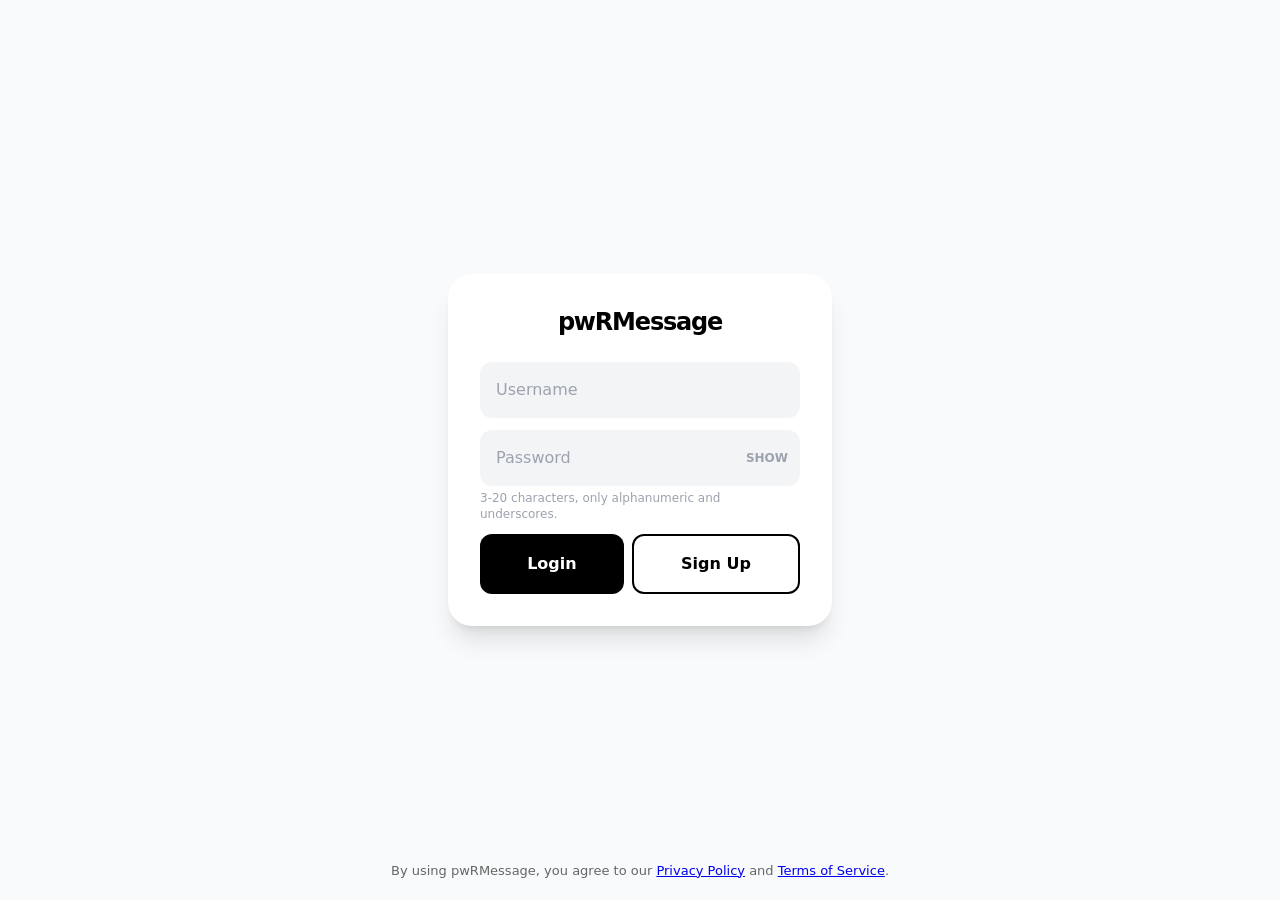
<file: pwrmessage/index.html>
<!DOCTYPE html>
<html lang="en">

<head>
    <meta charset="UTF-8">
    <meta name="viewport" content="width=device-width, initial-scale=1.0">
    <title>pwRMessage</title>
    <script src="https://cdn.socket.io/4.7.5/socket.io.min.js"></script>
    <link rel="stylesheet" href="./style.css">
    <link rel="stylesheet" href="./tailwind.css">
    <link rel="icon" href="./favicon.ico">
</head>

<body>
    <div id="toast-container"></div>

    <div id="auth-view" class="flex items-center justify-center h-screen bg-gray-50">
        <div class="bg-white p-8 rounded-3xl shadow-xl w-full max-w-sm">
            <h1 class="text-2xl font-bold mb-6 tracking-tighter text-center">pwRMessage</h1>
            <input id="auth-user" type="text" placeholder="Username" autocomplete="username"
                class="w-full bg-gray-100 p-4 rounded-xl mb-3 outline-none focus:ring-2 focus:ring-black">
            <div class="relative mb-3">
                <input id="auth-pass" type="password" placeholder="Password" autocomplete="current-password"
                    class="w-full bg-gray-100 p-4 rounded-xl outline-none focus:ring-2 focus:ring-black pr-14">
                <button type="button" onclick="togglePasswordVisibility('auth-pass', this)"
                    class="absolute right-3 top-1/2 -translate-y-1/2 text-xs font-bold text-gray-400 hover:text-black">SHOW</button>
            </div>
            <div id="auth-confirm-wrap" class="hidden relative mb-6">
                <input id="auth-confirm" type="password" placeholder="Confirm password" autocomplete="new-password"
                    class="w-full bg-gray-100 p-4 rounded-xl outline-none focus:ring-2 focus:ring-black pr-14">
                <button type="button" onclick="togglePasswordVisibility('auth-confirm', this)"
                    class="absolute right-3 top-1/2 -translate-y-1/2 text-xs font-bold text-gray-400 hover:text-black">SHOW</button>
            </div>
            <p id="auth-hint" class="text-xs text-gray-400 mb-3 -mt-2">3-20 characters, only alphanumeric and underscores.</p>
            <div class="flex gap-2">
                <button id="auth-submit-login" onclick="handleAuth('login')"
                    class="flex-grow bg-black text-white p-4 rounded-xl font-bold hover:opacity-90">Login</button>
                <button id="auth-submit-register" onclick="toggleRegisterMode()"
                    class="flex-grow border-2 border-black p-4 rounded-xl font-bold hover:bg-gray-50">Sign Up</button>
            </div>
        </div>
        <p class="privacy-policy">By using pwRMessage, you agree to our <a href="https://teampwr.dev/pwrmessage/privacy" target="_blank" rel="noopener">Privacy Policy</a> and <a href="https://teampwr.dev/pwrmessage/terms" target="_blank" rel="noopener">Terms of Service</a>.</p>
    </div>

    <div id="app-view" class="hidden h-screen flex">

        <div id="customModal" class="modal-overlay">
            <div class="modal-card">
                <h2 id="modalTitle" class="text-xl font-bold mb-2"></h2>
                <p id="modalDesc" class="text-gray-500 mb-6 text-sm"></p>
                <input id="modalInput" type="text"
                    class="w-full bg-gray-100 p-4 rounded-xl outline-none focus:ring-2 focus:ring-black mb-6">
                <div class="flex gap-3">
                    <button onclick="closeModal()"
                        class="flex-grow p-3 rounded-xl font-bold text-gray-400 hover:bg-gray-50 transition">Cancel</button>
                    <button id="modalConfirm"
                        class="flex-grow p-3 rounded-xl font-bold bg-black text-white hover:opacity-90 transition">Confirm</button>
                </div>
            </div>
        </div>

        <div id="newChatModal" class="modal-overlay">
            <div class="modal-card" style="max-width:440px;">
                <h2 class="text-xl font-bold mb-4">New Chat</h2>
                <div class="flex gap-2 mb-5">
                    <button id="tabBtnDM" class="tab-btn active" onclick="switchNewChatTab('dm')">Direct Message</button>
                    <button id="tabBtnGroup" class="tab-btn" onclick="switchNewChatTab('group')">Group Chat</button>
                </div>

                <div id="newChatPanelDM">
                    <input id="dmUserInput" type="text" placeholder="Username"
                        class="w-full bg-gray-100 p-4 rounded-xl outline-none focus:ring-2 focus:ring-black mb-6">
                    <div class="flex gap-3">
                        <button onclick="closeNewChatModal()"
                            class="flex-grow p-3 rounded-xl font-bold text-gray-400 hover:bg-gray-50 transition">Cancel</button>
                        <button onclick="submitStartChat()"
                            class="flex-grow p-3 rounded-xl font-bold bg-black text-white hover:opacity-90 transition">Start Chat</button>
                    </div>
                </div>

                <div id="newChatPanelGroup" class="hidden">
                    <input id="groupNameInput" type="text" maxlength="50" placeholder="Group name"
                        class="w-full bg-gray-100 p-4 rounded-xl outline-none focus:ring-2 focus:ring-black mb-4">
                    <div id="groupMemberList" class="mb-4" style="max-height:200px; overflow-y:auto;"></div>
                    <p class="text-xs text-gray-400 mb-4">Missing someone? Start a DM first.</p>
                    <div class="flex gap-3">
                        <button onclick="closeNewChatModal()"
                            class="flex-grow p-3 rounded-xl font-bold text-gray-400 hover:bg-gray-50 transition">Cancel</button>
                        <button onclick="submitCreateGroup()"
                            class="flex-grow p-3 rounded-xl font-bold bg-black text-white hover:opacity-90 transition">Create</button>
                    </div>
                </div>
            </div>
        </div>

        <div id="groupInfoModal" class="modal-overlay">
            <div class="modal-card" style="max-width:440px;">
                <h2 id="groupInfoTitle" class="text-xl font-bold mb-4"></h2>
                <div id="groupInfoMembers" class="mb-4" style="max-height:220px; overflow-y:auto;"></div>
                <div id="groupInfoOwnerControls" class="mb-4"></div>
                <div class="flex gap-3">
                    <button onclick="closeGroupInfoModal()"
                        class="flex-grow p-3 rounded-xl font-bold text-gray-400 hover:bg-gray-50 transition">Close</button>
                    <button id="groupInfoDangerBtn"
                        class="flex-grow p-3 rounded-xl font-bold bg-red-50 text-red-600 hover:bg-red-100 transition"></button>
                </div>
            </div>
        </div>

        <div id="pwModal" class="modal-overlay">
            <div class="modal-card" style="max-width:380px;">
                <h2 class="text-xl font-bold mb-4">Change Password</h2>
                <input id="pwCurrent" type="password" placeholder="Current password" autocomplete="current-password"
                    class="w-full bg-gray-100 p-3 rounded-xl mb-3 outline-none focus:ring-2 focus:ring-black">
                <input id="pwNew" type="password" placeholder="New password (8+ characters)" autocomplete="new-password"
                    class="w-full bg-gray-100 p-3 rounded-xl mb-3 outline-none focus:ring-2 focus:ring-black">
                <input id="pwConfirm" type="password" placeholder="Confirm new password" autocomplete="new-password"
                    class="w-full bg-gray-100 p-3 rounded-xl mb-4 outline-none focus:ring-2 focus:ring-black">
                <div class="flex gap-3">
                    <button onclick="closePasswordModal()"
                        class="flex-grow p-3 rounded-xl font-bold text-gray-400 hover:bg-gray-50 transition">Cancel</button>
                    <button onclick="submitPasswordChange()"
                        class="flex-grow p-3 rounded-xl font-bold bg-black text-white hover:opacity-90 transition">Save</button>
                </div>
            </div>
        </div>

        <div id="settingsModal" class="modal-overlay">
            <div class="modal-card" style="max-width:400px;">
                <h2 class="text-xl font-bold mb-4">Settings</h2>

                <div class="settings-row">
                    <div>
                        <div class="font-semibold text-sm">Notifications</div>
                        <div id="notifStatusText" class="text-xs text-gray-400"></div>
                    </div>
                    <button id="notifActionBtn" onclick="requestNotifs()"
                        class="text-xs font-bold bg-gray-100 hover:bg-gray-200 px-4 py-2 rounded-xl transition">Enable</button>
                </div>

                <div class="settings-row">
                    <div class="font-semibold text-sm">Password</div>
                    <button onclick="openPasswordModal()"
                        class="text-xs font-bold bg-gray-100 hover:bg-gray-200 px-4 py-2 rounded-xl transition">Change</button>
                </div>

                <div id="settingsAdminRow" class="settings-row hidden">
                    <div class="font-semibold text-sm">Admin Tools</div>
                    <button onclick="openAdminModal()"
                        class="text-xs font-bold bg-gray-100 hover:bg-gray-200 px-4 py-2 rounded-xl transition">Open</button>
                </div>

                <button onclick="closeSettingsModal()"
                    class="w-full p-3 rounded-xl font-bold text-gray-400 hover:bg-gray-50 transition mt-4">Close</button>
            </div>
        </div>

        <div id="adminModal" class="modal-overlay">
            <div class="modal-card" style="max-width:420px;">
                <h2 class="text-xl font-bold mb-2">Admin Tools</h2>
                <p class="text-gray-500 mb-4 text-sm">Actions apply immediately.</p>
                <select id="adminCmd" class="w-full bg-gray-100 p-3 rounded-xl mb-3 outline-none">
                    <option value="banUser">Ban user</option>
                    <option value="unbanUser">Unban user</option>
                    <option value="deleteUser">Delete user</option>
                    <option value="resetPassword">Reset password</option>
                    <option value="setAdmin">Grant admin</option>
                    <option value="revokeAdmin">Revoke admin</option>
                    <option value="logoutAll">Log out everyone</option>
                </select>
                <input id="adminTarget" type="text" placeholder="Target username"
                    class="w-full bg-gray-100 p-3 rounded-xl mb-3 outline-none focus:ring-2 focus:ring-black">
                <input id="adminValue" type="text" placeholder="New password (reset only)"
                    class="w-full bg-gray-100 p-3 rounded-xl mb-4 outline-none focus:ring-2 focus:ring-black hidden">
                <div class="flex gap-3">
                    <button onclick="closeAdminModal()"
                        class="flex-grow p-3 rounded-xl font-bold text-gray-400 hover:bg-gray-50 transition">Cancel</button>
                    <button onclick="submitAdminCommand()"
                        class="flex-grow p-3 rounded-xl font-bold bg-black text-white hover:opacity-90 transition">Run</button>
                </div>
            </div>
        </div>

        <aside class="sidebar flex flex-col">
            <div class="p-6 border-b flex justify-between items-center">
                <h1 class="text-xl font-bold tracking-tighter">pwRMessage</h1>
                <div class="flex items-center gap-3">
                    <button id="logoutBtn" class="text-xs font-bold text-gray-400 hover:text-black uppercase">Logout</button>
                </div>
            </div>
            <div class="p-4 flex gap-2">
                <button onclick="openNewChatModal()"
                    class="flex-grow bg-black text-white font-semibold py-3 rounded-xl hover:opacity-80 transition text-sm">New
                    Chat</button>
                <button onclick="openSettingsModal()" class="bg-gray-100 p-3 rounded-xl hover:bg-gray-200 transition" title="Settings">
                    <svg width="20" height="20" viewBox="0 0 24 24" fill="none" stroke="black" stroke-width="2">
                        <circle cx="12" cy="12" r="3"></circle>
                        <path d="M19.4 15a1.65 1.65 0 0 0 .33 1.82l.06.06a2 2 0 1 1-2.83 2.83l-.06-.06a1.65 1.65 0 0 0-1.82-.33 1.65 1.65 0 0 0-1 1.51V21a2 2 0 0 1-4 0v-.09A1.65 1.65 0 0 0 9 19.4a1.65 1.65 0 0 0-1.82.33l-.06.06a2 2 0 1 1-2.83-2.83l.06-.06a1.65 1.65 0 0 0 .33-1.82 1.65 1.65 0 0 0-1.51-1H3a2 2 0 0 1 0-4h.09A1.65 1.65 0 0 0 4.6 9a1.65 1.65 0 0 0-.33-1.82l-.06-.06a2 2 0 1 1 2.83-2.83l.06.06a1.65 1.65 0 0 0 1.82.33H9a1.65 1.65 0 0 0 1-1.51V3a2 2 0 0 1 4 0v.09a1.65 1.65 0 0 0 1 1.51 1.65 1.65 0 0 0 1.82-.33l.06-.06a2 2 0 1 1 2.83 2.83l-.06.06a1.65 1.65 0 0 0-.33 1.82V9a1.65 1.65 0 0 0 1.51 1H21a2 2 0 0 1 0 4h-.09a1.65 1.65 0 0 0-1.51 1z"></path>
                    </svg>
                </button>
            </div>
            <div id="userList" class="flex-grow overflow-y-auto px-2"></div>
        </aside>

        <main class="flex-grow flex flex-col bg-white">
            <header class="p-5 border-b flex items-center gap-3">
                <div class="flex flex-col items-start">
                    <span id="headerName" class="text-lg font-bold leading-tight">Select a contact</span>
                    <span id="headerStatus" class="text-xs font-medium h-4"></span>
                </div>
                <button id="headerInfoBtn" onclick="uiOpenActiveGroupInfo()" class="hidden ml-2 text-xs font-bold text-gray-400 hover:text-black uppercase">Info</button>
                <span id="typing-indicator" class="text-xs font-normal text-gray-400 italic ml-auto"></span>
            </header>
            <div id="messageDisplay" class="flex-grow p-6 overflow-y-auto flex flex-col"></div>
            <div class="p-4 bg-white border-t flex items-center gap-3">
                <input type="file" id="imageInput" accept="image/png, image/jpeg, image/webp, image/gif, image/svg+xml, image/bmp, image/tiff, image/avif, image/heic" class="hidden"
                    onchange="handleImageUpload(this)">

                <button onclick="document.getElementById('imageInput').click()"
                    class="bg-gray-100 p-4 rounded-2xl hover:bg-gray-200 transition" title="Send image">
                    <svg width="22" height="22" viewBox="0 0 24 24" fill="none" stroke="black" stroke-width="2">
                        <rect x="3" y="3" width="18" height="18" rx="2"></rect>
                        <circle cx="8.5" cy="8.5" r="1.5"></circle>
                        <path d="M21 15l-5-5L5 21"></path>
                    </svg>
                </button>

                <input id="msgInput" type="text" placeholder="Write a message..." maxlength="4000"
                    class="flex-grow bg-gray-100 p-4 rounded-2xl outline-none focus:ring-1 focus:ring-black">
                <button id="sendBtn"
                    class="bg-black text-white px-8 h-full rounded-2xl font-bold hover:opacity-80 transition">Send</button>
            </div>
        </main>
    </div>

    <script src="./script.js"></script>
</body>

</html>
</file>
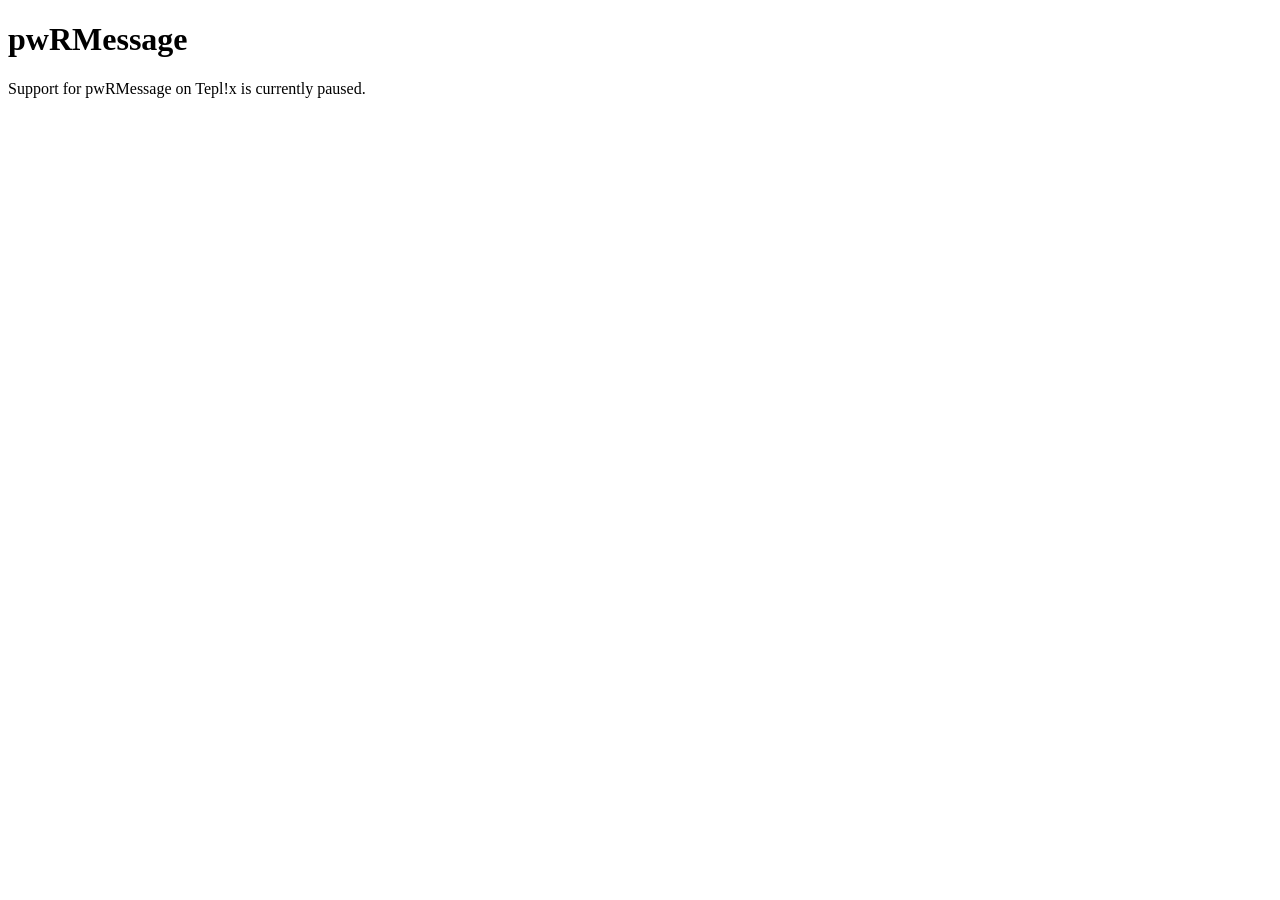
<file: pwrmessage/imgui/index.html>
<!DOCTYPE html>
<html lang="en">

<head>
    <meta charset="UTF-8">
    <meta name="viewport" content="width=device-width, initial-scale=1.0">
    <title>pwRMessage</title>
    <link rel="icon" href="https://cdn.teampwr.dev/pwrmessage/favicon.ico">
    <link rel="stylesheet" href="https://cdn.teampwr.dev/pwrmessage/imgui/tailwind.css">
</head>

<body class="bg-brand-bg text-white">
    <div id="toast-container"></div>

    <div id="auth-view" class="flex items-center justify-center h-screen">
        <div class="bg-brand-panel p-8 rounded-3xl border border-brand accent-glow w-full max-w-sm backdrop-blur-imgui">
            <h1 class="text-2xl font-bold mb-6 tracking-tighter text-center">pwRMessage</h1>
            <p class="text-center">Support for pwRMessage on Tepl!x is currently paused.</p>
        </div>
    </div>
</body>
</file>
<file: pwrmessage/style.css>
html, body {
    height: 100%;
    margin: 0;
    font-family: system-ui, sans-serif;
    overflow: hidden;
}

.sidebar {
    width: 320px;
    background: white;
    border-right: 1px solid #eee;
}

.message-bubble {
    padding: 12px 16px;
    border-radius: 18px;
    margin: 4px 0;
    max-width: 75%;
    font-size: 15px;
    line-height: 1.4;
    white-space: pre-wrap;
    word-break: break-word;
}

.message-meta {
    font-size: 11px;
    font-weight: 600;
    opacity: 0.5;
    margin-bottom: 2px;
}

.sent {
    background-color: #000;
    color: #fff;
    align-self: flex-end;
    border-bottom-right-radius: 4px;
}

.received {
    background-color: #fff;
    color: #000;
    align-self: flex-start;
    border-bottom-left-radius: 4px;
    border: 1px solid #eee;
}

.active-chat {
    background-color: #f5f5f5;
    border-left: 4px solid #000;
}

#toast-container {
    position: fixed;
    top: 20px;
    right: 20px;
    z-index: 1000;
}

.toast {
    background: #000;
    color: #fff;
    padding: 14px 24px;
    border-radius: 12px;
    margin-bottom: 10px;
    box-shadow: 0 10px 20px rgba(0, 0, 0, 0.1);
    animation: slideIn 0.3s ease;
    font-weight: 600;
    max-width: 320px;
}

.toast.error {
    background: #b91c1c;
}

.modal-overlay {
    position: fixed;
    inset: 0;
    background: rgba(0, 0, 0, 0.5);
    display: none;
    align-items: center;
    justify-content: center;
    z-index: 500;
    backdrop-filter: blur(4px);
}

.modal-card {
    background: white;
    padding: 32px;
    border-radius: 24px;
    width: 90%;
    max-width: 400px;
    box-shadow: 0 25px 50px rgba(0, 0, 0, 0.2);
}

.chat-item:hover .dot-btn {
    opacity: 1;
}

.dot-btn {
    opacity: 0.3;
    transition: 0.2s;
    padding: 4px;
    cursor: pointer;
    border-radius: 50%;
}

.dot-btn:hover {
    background: #eee;
}

.menu-dropdown {
    position: absolute;
    right: 10px;
    top: 45px;
    background: white;
    border: 1px solid #eee;
    border-radius: 14px;
    box-shadow: 0 10px 25px rgba(0, 0, 0, 0.1);
    z-index: 50;
    display: none;
    min-width: 160px;
    overflow: hidden;
}

.menu-item {
    padding: 12px 16px;
    font-size: 14px;
    cursor: pointer;
    font-weight: 500;
}

.menu-item:hover {
    background: #f5f5f5;
}

.danger {
    color: #ef4444;
}

.tab-btn {
    padding: 10px 16px;
    border-radius: 12px;
    font-weight: 700;
    font-size: 13px;
    cursor: pointer;
    color: #9ca3af;
    background: #f5f5f5;
    border: none;
    flex: 1;
}

.tab-btn.active {
    background: #000;
    color: #fff;
}

.settings-row {
    display: flex;
    align-items: center;
    justify-content: space-between;
    padding: 14px 0;
    border-bottom: 1px solid #eee;
}

.settings-row:last-of-type {
    border-bottom: none;
}

.member-row {
    display: flex;
    align-items: center;
    gap: 10px;
    padding: 8px 4px;
    font-size: 14px;
    font-weight: 500;
}

.group-badge {
    display: inline-flex;
    align-items: center;
    justify-content: center;
    width: 18px;
    height: 18px;
    border-radius: 6px;
    background: #eee;
    font-size: 10px;
    flex-shrink: 0;
}

p.privacy-policy {
    position: fixed;
    bottom: 0;
    left: 0;
    right: 0;
    text-align: center;
    padding: 20px;
    font-size: 13px;
    color: #666;
}

.privacy-policy a {
    color: #0000ee;
    text-decoration: underline;
    cursor: pointer;
}

@keyframes slideIn {
    from {
        transform: translateX(100%);
        opacity: 0;
    }

    to {
        transform: translateX(0);
        opacity: 1;
    }
}
</file>
